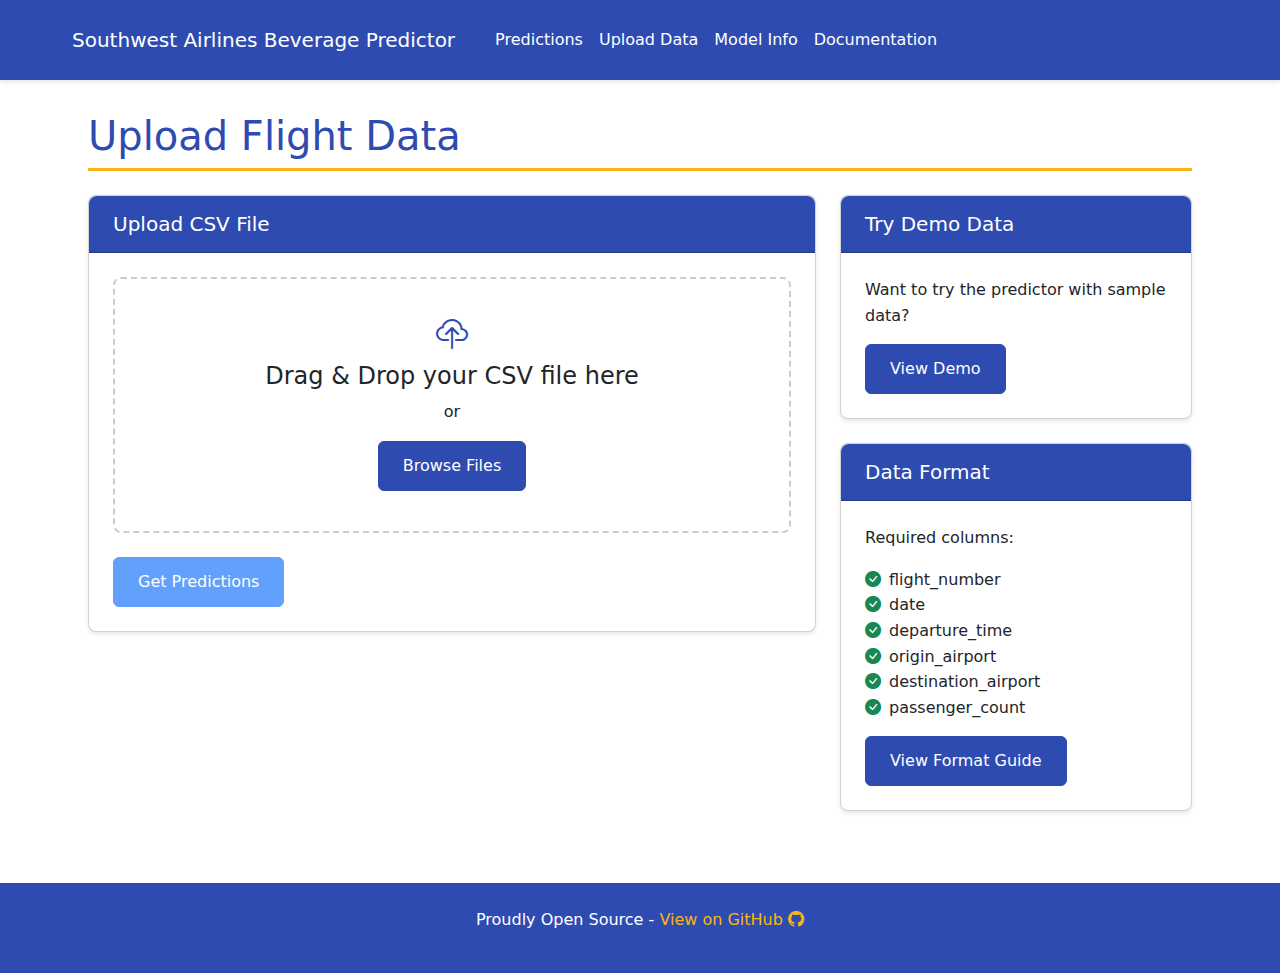
<file: upload.html>
<!DOCTYPE html>
<html lang="en">

<head>
    <meta charset="UTF-8">
    <meta name="viewport" content="width=device-width, initial-scale=1.0">
    <title>Upload Data - Southwest Airlines Beverage Predictor</title>
    <link href="https://cdn.jsdelivr.net/npm/bootstrap@5.1.3/dist/css/bootstrap.min.css" rel="stylesheet">
    <link rel="stylesheet" href="https://cdn.jsdelivr.net/npm/bootstrap-icons@1.7.2/font/bootstrap-icons.css">
    <style>
        :root {
            --sw-blue: #2e4bb1;
            --sw-blue-light: #3453c4;
            --sw-gray: #cccccc;
            --sw-red: #e51d23;
            --sw-yellow: #f9b612;
            --content-max-width: 1200px;
            --content-padding: 2rem;
            --section-spacing: 3rem;
        }

        body {
            display: flex;
            flex-direction: column;
            min-height: 100vh;
            line-height: 1.6;
            color: #333;
        }

        main {
            flex: 1;
            margin-bottom: var(--section-spacing);
        }

        .container {
            max-width: var(--content-max-width);
            padding: 0 1rem;
        }

        .navbar {
            background-color: var(--sw-blue) !important;
            padding: 1rem 0;
            margin-bottom: 2rem;
            box-shadow: 0 2px 4px rgba(0, 0, 0, 0.1);
        }

        .navbar-brand,
        .nav-link {
            color: white !important;
            padding: 0.5rem 1rem;
        }

        .nav-link:hover {
            color: var(--sw-yellow) !important;
        }

        .btn-primary {
            background-color: var(--sw-blue);
            border-color: var(--sw-blue);
            padding: 0.75rem 1.5rem;
            transition: all 0.2s ease;
        }

        .btn-primary:hover {
            background-color: var(--sw-blue-light);
            border-color: var(--sw-blue-light);
            transform: translateY(-1px);
        }

        .card {
            border-radius: 8px;
            box-shadow: 0 2px 4px rgba(0, 0, 0, 0.1);
            margin-bottom: 1.5rem;
        }

        .card-header {
            background-color: var(--sw-blue);
            color: white;
            border-radius: 8px 8px 0 0 !important;
            padding: 1rem 1.5rem;
        }

        .card-body {
            padding: 1.5rem;
        }

        .progress-bar {
            background-color: var(--sw-blue);
        }

        .badge.bg-success {
            background-color: var(--sw-blue) !important;
        }

        .badge.bg-warning {
            background-color: var(--sw-yellow) !important;
        }

        .badge.bg-danger {
            background-color: var(--sw-red) !important;
        }

        /* Content styles */
        .content-section {
            max-width: var(--content-max-width);
            margin: 0 auto;
            padding: 0 var(--content-padding);
        }

        .content-section h1 {
            color: var(--sw-blue);
            border-bottom: 3px solid var(--sw-yellow);
            padding-bottom: 0.5rem;
            margin-bottom: 1.5rem;
        }

        .content-section h2 {
            color: var(--sw-blue-light);
            margin-top: 2rem;
            margin-bottom: 1rem;
        }

        .content-section h3 {
            color: var(--sw-blue);
            margin-top: 1.5rem;
            margin-bottom: 0.75rem;
        }

        /* Upload specific styles */
        .upload-zone {
            border: 2px dashed var(--sw-gray);
            border-radius: 8px;
            padding: 2rem;
            text-align: center;
            transition: all 0.2s ease;
            cursor: pointer;
        }

        .upload-zone.drag-over {
            border-color: var(--sw-blue);
            background-color: rgba(46, 75, 177, 0.05);
        }

        .upload-zone i {
            font-size: 2rem;
            color: var(--sw-blue);
            margin-bottom: 1rem;
        }

        .upload-progress {
            display: none;
            margin-top: 1rem;
        }

        .upload-progress.active {
            display: block;
        }

        .footer {
            background-color: var(--sw-blue);
            color: white;
            padding: 1.5rem 0;
            margin-top: auto;
        }

        .footer a {
            color: var(--sw-yellow);
            text-decoration: none;
            transition: color 0.2s ease;
        }

        .footer a:hover {
            color: white;
            text-decoration: underline;
        }
    </style>
</head>

<body>
    <nav class="navbar navbar-expand-lg navbar-dark">
        <div class="container">
            <a class="navbar-brand" href="/">Southwest Airlines Beverage Predictor</a>
            <button class="navbar-toggler" type="button" data-bs-toggle="collapse" data-bs-target="#navbarNav">
                <span class="navbar-toggler-icon"></span>
            </button>
            <div class="collapse navbar-collapse" id="navbarNav">
                <ul class="navbar-nav">
                    <li class="nav-item">
                        <a class="nav-link" href="predictions.html">Predictions</a>
                    </li>
                    <li class="nav-item">
                        <a class="nav-link" href="upload.html">Upload Data</a>
                    </li>
                    <li class="nav-item">
                        <a class="nav-link" href="model.html">Model Info</a>
                    </li>
                    <li class="nav-item">
                        <a class="nav-link" href="docs.html">Documentation</a>
                    </li>
                </ul>
            </div>
        </div>
    </nav>
    <main>
        <div class="container">
            <div class="content-section">
                <h1>Upload Flight Data</h1>
                <div class="row">
                    <div class="col-md-8">
                        <div class="card">
                            <div class="card-header">
                                <h5 class="mb-0">Upload CSV File</h5>
                            </div>
                            <div class="card-body">
                                <div id="uploadAlert" class="alert" style="display: none;"></div>
                                <form id="uploadForm" action="https://api.southwest-ai.paulchrisluke.com/predict"
                                    method="post" enctype="multipart/form-data">
                                    <div class="upload-zone" id="dropZone">
                                        <i class="bi bi-cloud-upload"></i>
                                        <h4>Drag & Drop your CSV file here</h4>
                                        <p>or</p>
                                        <input type="file" class="form-control" id="file" name="file" accept=".csv"
                                            required style="display: none;">
                                        <button type="button" class="btn btn-primary"
                                            onclick="document.getElementById('file').click()">
                                            Browse Files
                                        </button>
                                        <div class="mt-2 text-muted" id="fileInfo"></div>
                                    </div>
                                    <div class="upload-progress" id="uploadProgress">
                                        <div class="progress">
                                            <div class="progress-bar" role="progressbar" style="width: 0%"></div>
                                        </div>
                                        <small class="text-muted mt-1" id="uploadStatus">Preparing upload...</small>
                                    </div>
                                    <div class="mt-4">
                                        <button type="submit" class="btn btn-primary" id="submitBtn" disabled>
                                            Get Predictions
                                        </button>
                                    </div>
                                </form>
                            </div>
                        </div>
                    </div>
                    <div class="col-md-4">
                        <div class="card mb-4">
                            <div class="card-header">
                                <h5 class="mb-0">Try Demo Data</h5>
                            </div>
                            <div class="card-body">
                                <p>Want to try the predictor with sample data?</p>
                                <a href="predictions.html" class="btn btn-primary">View Demo</a>
                            </div>
                        </div>
                        <div class="card">
                            <div class="card-header">
                                <h5 class="mb-0">Data Format</h5>
                            </div>
                            <div class="card-body">
                                <p>Required columns:</p>
                                <ul class="list-unstyled">
                                    <li><i class="bi bi-check-circle-fill text-success me-2"></i>flight_number</li>
                                    <li><i class="bi bi-check-circle-fill text-success me-2"></i>date</li>
                                    <li><i class="bi bi-check-circle-fill text-success me-2"></i>departure_time</li>
                                    <li><i class="bi bi-check-circle-fill text-success me-2"></i>origin_airport</li>
                                    <li><i class="bi bi-check-circle-fill text-success me-2"></i>destination_airport
                                    </li>
                                    <li><i class="bi bi-check-circle-fill text-success me-2"></i>passenger_count</li>
                                </ul>
                                <a href="docs.html#data-format" class="btn btn-primary">View Format Guide</a>
                            </div>
                        </div>
                    </div>
                </div>
            </div>
        </div>
    </main>
    <footer class="footer">
        <div class="container text-center">
            <p>Proudly Open Source - <a href="https://github.com/paulchrisluke/Southwest-Beverage-Planner-Ai-Agent"
                    target="_blank">View on GitHub <i class="bi bi-github"></i></a></p>
        </div>
    </footer>
    <script src="https://cdn.jsdelivr.net/npm/bootstrap@5.1.3/dist/js/bootstrap.bundle.min.js"></script>
    <script>
        document.addEventListener('DOMContentLoaded', function () {
            const form = document.getElementById('uploadForm');
            const fileInput = document.getElementById('file');
            const dropZone = document.getElementById('dropZone');
            const fileInfo = document.getElementById('fileInfo');
            const submitBtn = document.getElementById('submitBtn');
            const uploadProgress = document.getElementById('uploadProgress');
            const progressBar = uploadProgress.querySelector('.progress-bar');
            const uploadStatus = document.getElementById('uploadStatus');
            const uploadAlert = document.getElementById('uploadAlert');

            // File drag and drop
            dropZone.addEventListener('dragover', (e) => {
                e.preventDefault();
                dropZone.classList.add('drag-over');
            });

            dropZone.addEventListener('dragleave', () => {
                dropZone.classList.remove('drag-over');
            });

            dropZone.addEventListener('drop', (e) => {
                e.preventDefault();
                dropZone.classList.remove('drag-over');
                const file = e.dataTransfer.files[0];
                if (file) {
                    handleFile(file);
                }
            });

            // File input change
            fileInput.addEventListener('change', () => {
                const file = fileInput.files[0];
                if (file) {
                    handleFile(file);
                }
            });

            function handleFile(file) {
                // Validate file type
                if (!file.name.toLowerCase().endsWith('.csv')) {
                    showAlert('Please select a CSV file.', 'danger');
                    fileInput.value = '';
                    return;
                }

                // Validate file size (max 10MB)
                if (file.size > 10 * 1024 * 1024) {
                    showAlert('File size should be less than 10MB.', 'danger');
                    fileInput.value = '';
                    return;
                }

                fileInfo.textContent = `Selected: ${file.name} (${formatFileSize(file.size)})`;
                submitBtn.disabled = false;
                hideAlert();
            }

            // Form submission
            form.addEventListener('submit', async (e) => {
                e.preventDefault();
                const formData = new FormData(form);

                try {
                    uploadProgress.classList.add('active');
                    submitBtn.disabled = true;

                    const response = await fetch(form.action, {
                        method: 'POST',
                        body: formData
                    });

                    if (!response.ok) {
                        throw new Error(`HTTP error! status: ${response.status}`);
                    }

                    const result = await response.json();
                    window.location.href = `predictions.html?flight=${result.flight_id}`;
                } catch (error) {
                    showAlert('Error uploading file. Please try again.', 'danger');
                    submitBtn.disabled = false;
                } finally {
                    uploadProgress.classList.remove('active');
                }
            });

            function formatFileSize(bytes) {
                if (bytes === 0) return '0 Bytes';
                const k = 1024;
                const sizes = ['Bytes', 'KB', 'MB', 'GB'];
                const i = Math.floor(Math.log(bytes) / Math.log(k));
                return parseFloat((bytes / Math.pow(k, i)).toFixed(2)) + ' ' + sizes[i];
            }

            function showAlert(message, type) {
                uploadAlert.className = `alert alert-${type}`;
                uploadAlert.textContent = message;
                uploadAlert.style.display = 'block';
            }

            function hideAlert() {
                uploadAlert.style.display = 'none';
            }
        });
    </script>
</body>

</html>
</file>
